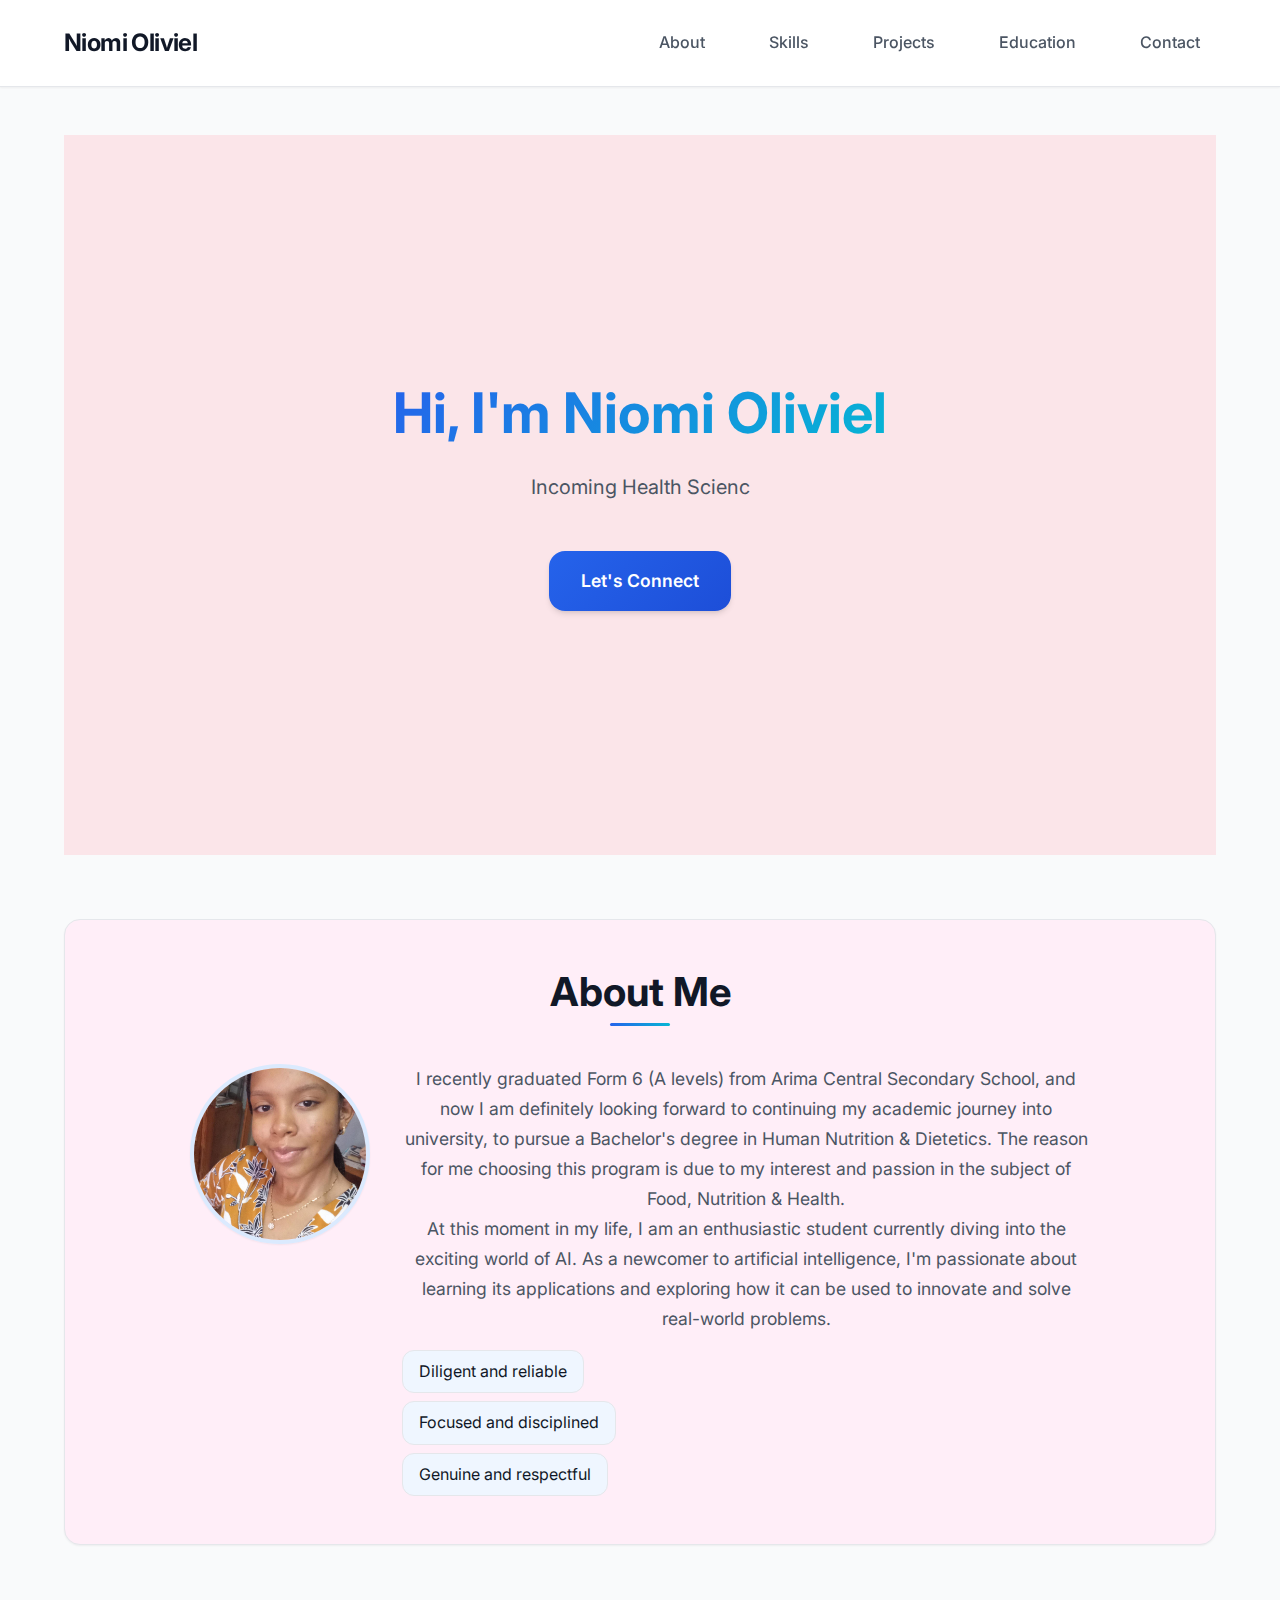
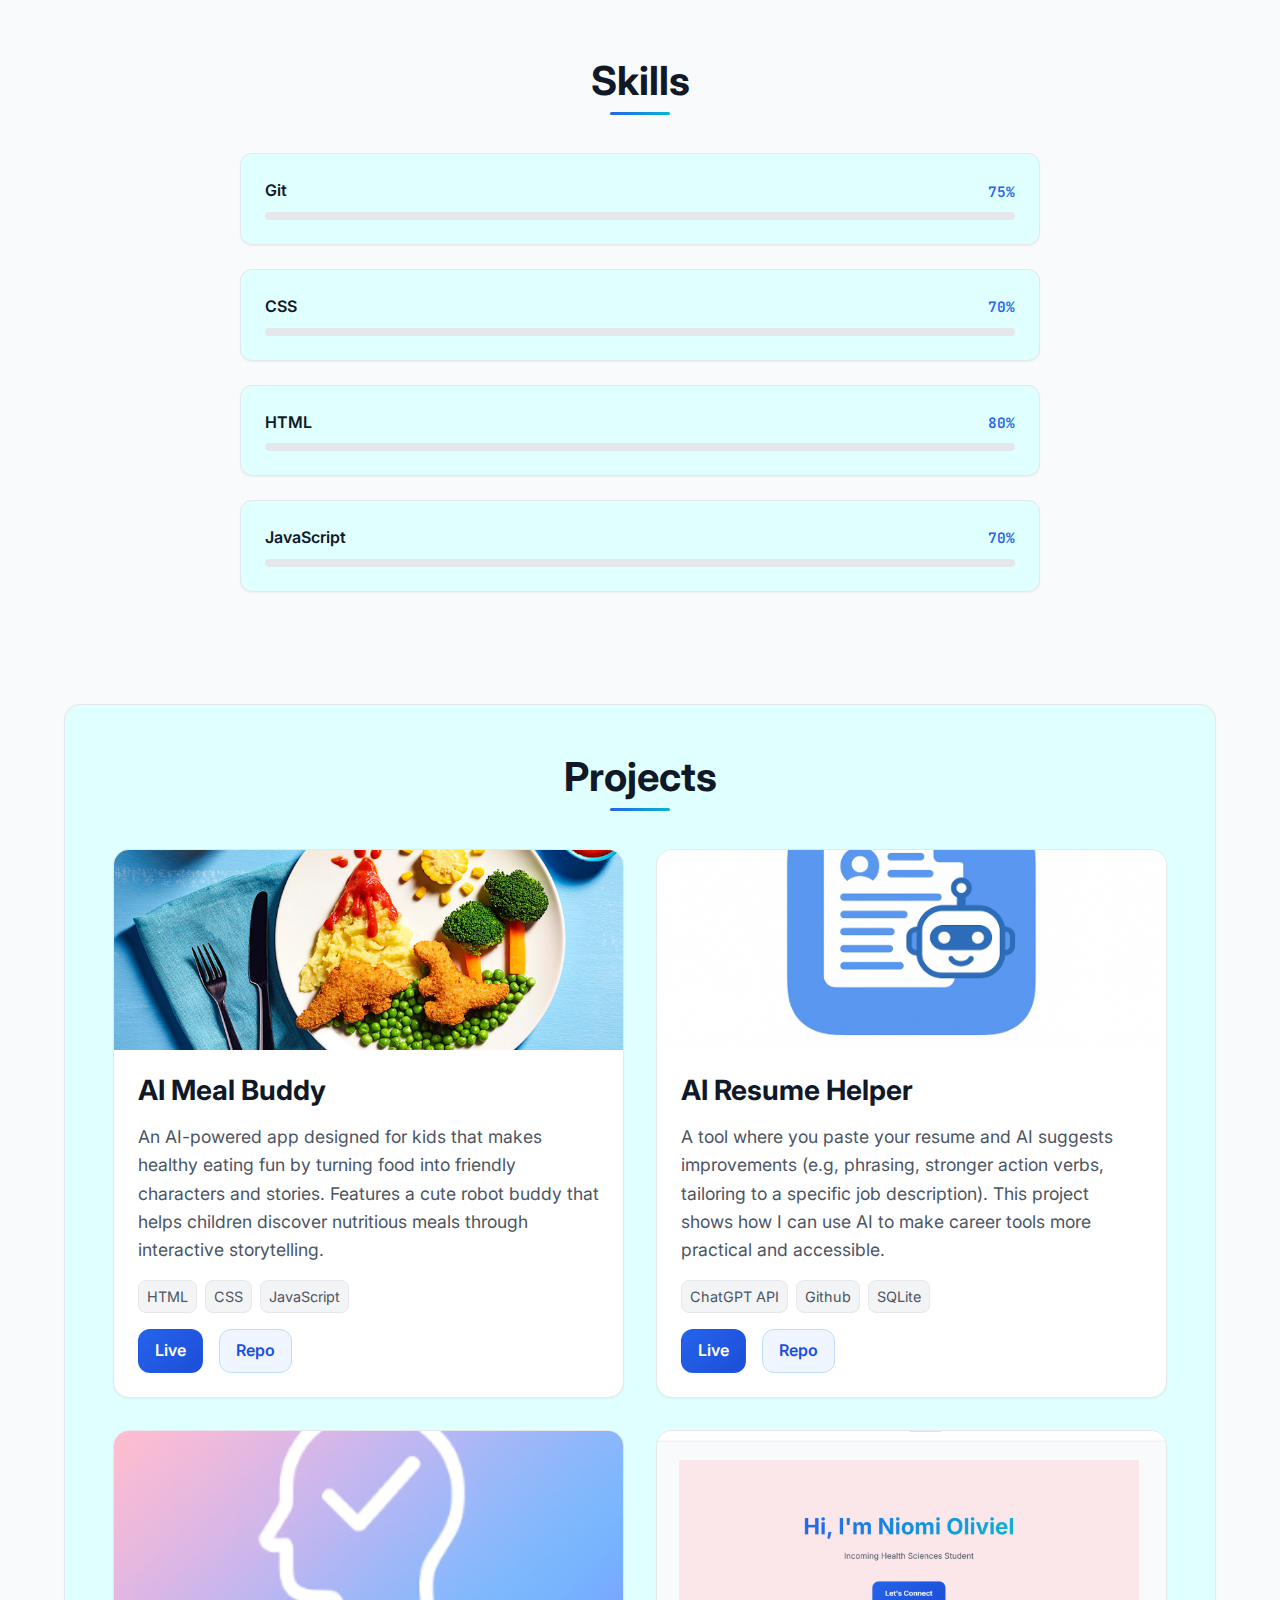
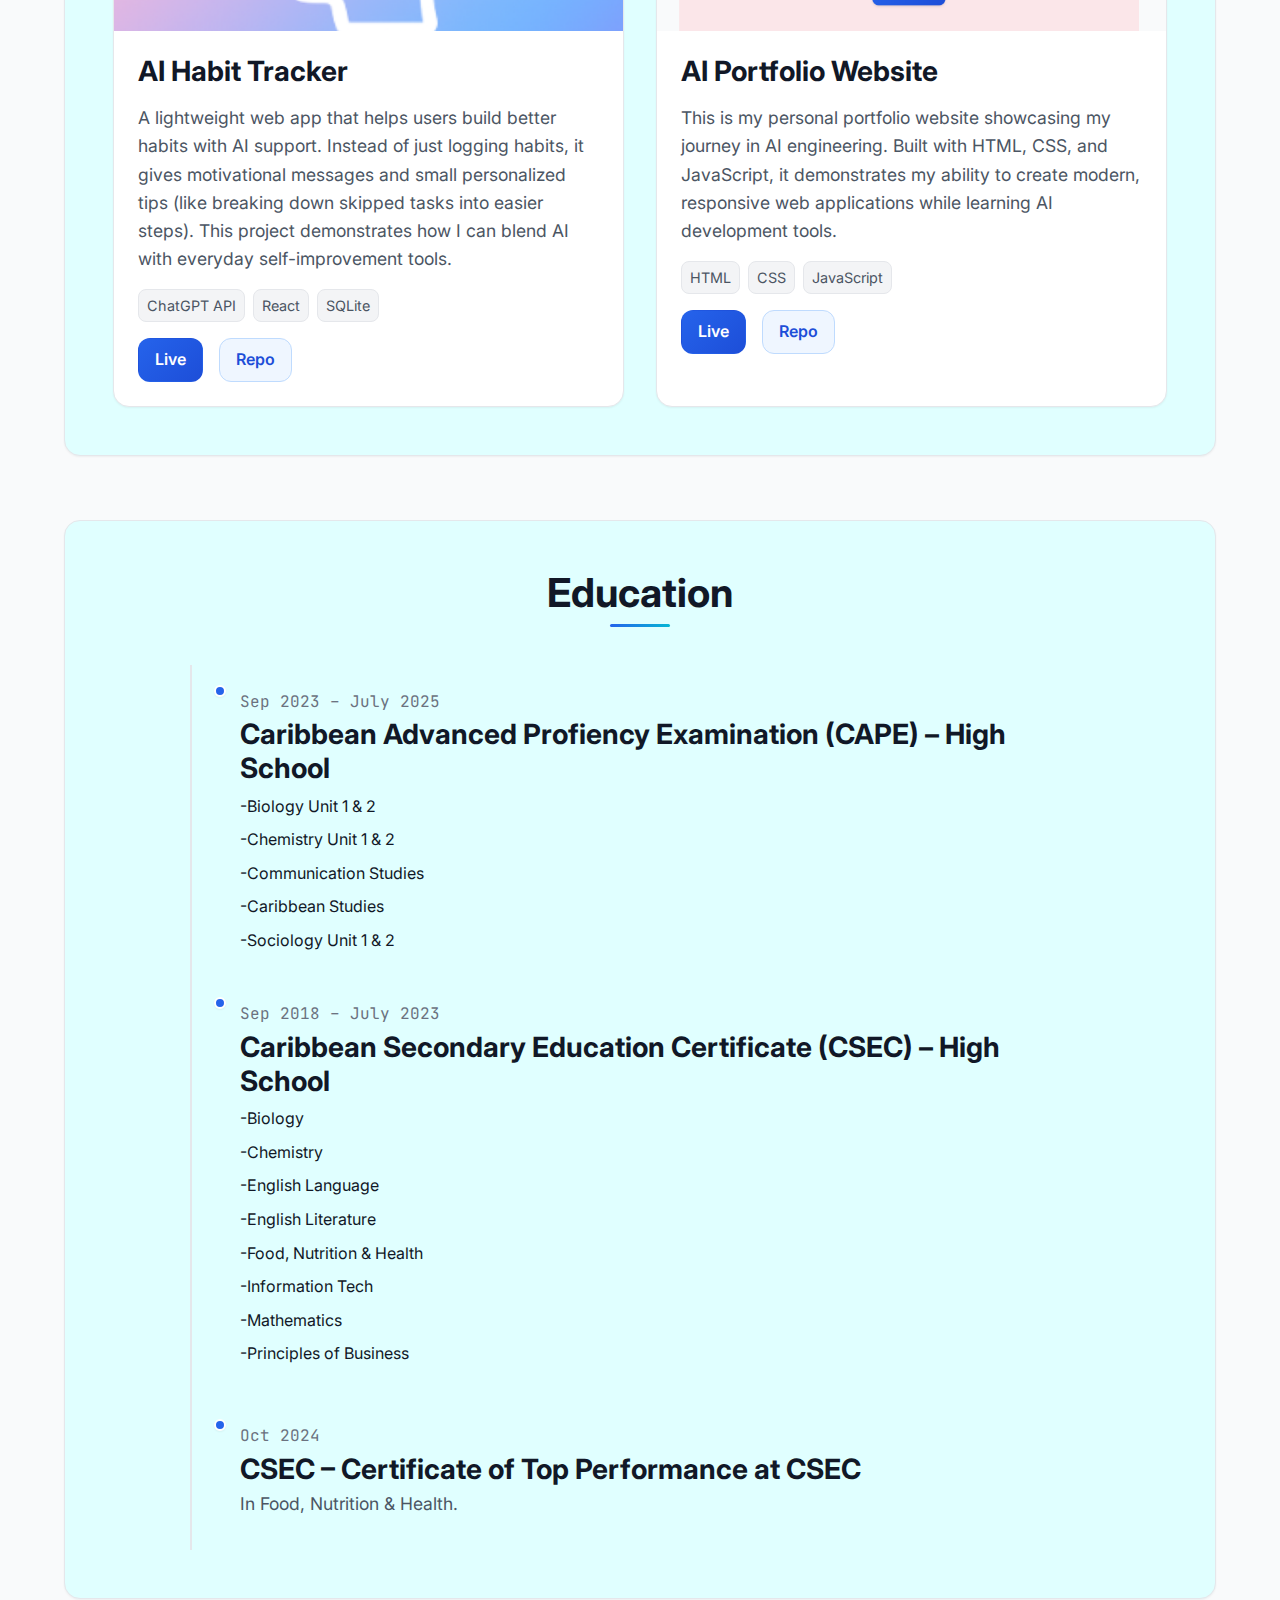
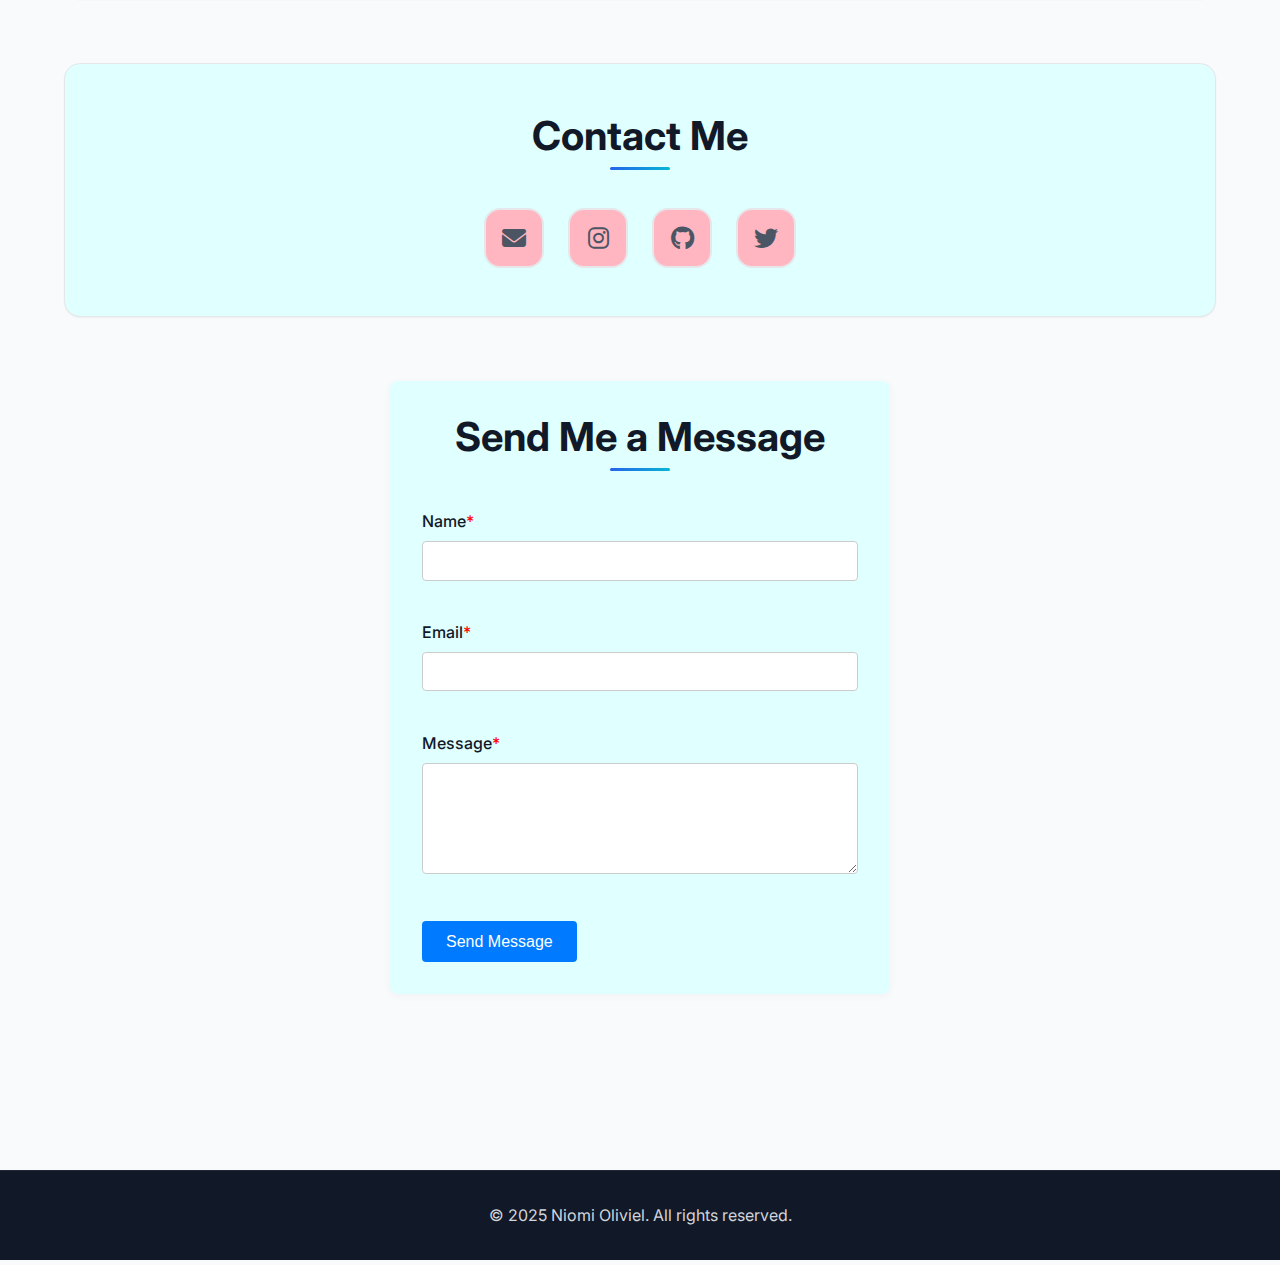
<file: index.html>
<!DOCTYPE html>
<html lang="en">
<head>
  <meta charset="UTF-8">
  <meta name="viewport" content="width=device-width, initial-scale=1.0">
  <meta http-equiv="X-UA-Compatible" content="IE=edge">
  
  <!-- Primary Meta Tags -->
  <title>Niomi Oliviel | AI Engineering Portfolio</title>
  <meta name="title" content="Niomi Oliviel | AI Engineering Portfolio">
  <meta name="description" content="Incoming Health Sciences Student passionate about AI engineering. Explore my projects, skills, and journey in artificial intelligence and web development.">
  <meta name="keywords" content="AI engineering, artificial intelligence, web development, portfolio, health sciences, student, Niomi Oliviel">
  <meta name="author" content="Niomi Oliviel">
  <meta name="robots" content="index, follow">
  
  <!-- Favicon -->
  <link rel="icon" type="image/svg+xml" href="assets/images/favicon.svg">
  <link rel="icon" type="image/png" sizes="32x32" href="assets/images/favicon-32x32.png">
  <link rel="icon" type="image/png" sizes="16x16" href="assets/images/favicon-16x16.png">
  <link rel="apple-touch-icon" sizes="180x180" href="assets/images/apple-touch-icon.png">
  <link rel="manifest" href="assets/site.webmanifest">
  
  <!-- Open Graph / Facebook -->
  <meta property="og:type" content="website">
  <meta property="og:url" content="https://your-domain.com/">
  <meta property="og:title" content="Niomi Oliviel | AI Engineering Portfolio">
  <meta property="og:description" content="Incoming Health Sciences Student passionate about AI engineering. Explore my projects, skills, and journey in artificial intelligence and web development.">
  <meta property="og:image" content="https://your-domain.com/assets/images/og-image.jpg">
  <meta property="og:image:width" content="1200">
  <meta property="og:image:height" content="630">
  <meta property="og:site_name" content="Niomi Oliviel Portfolio">
  <meta property="og:locale" content="en_US">
  
  <!-- Twitter -->
  <meta property="twitter:card" content="summary_large_image">
  <meta property="twitter:url" content="https://your-domain.com/">
  <meta property="twitter:title" content="Niomi Oliviel | AI Engineering Portfolio">
  <meta property="twitter:description" content="Incoming Health Sciences Student passionate about AI engineering. Explore my projects, skills, and journey in artificial intelligence and web development.">
  <meta property="twitter:image" content="https://your-domain.com/assets/images/og-image.jpg">
  
  <!-- Additional Meta Tags -->
  <meta name="theme-color" content="#2563eb">
  <meta name="msapplication-TileColor" content="#2563eb">
  <meta name="msapplication-config" content="assets/browserconfig.xml">
  
  <!-- Preconnect to external domains -->
  <link rel="preconnect" href="https://fonts.googleapis.com">
  <link rel="preconnect" href="https://fonts.gstatic.com" crossorigin>
  <link rel="preconnect" href="https://cdnjs.cloudflare.com">
  
  <!-- Fonts and Stylesheets -->
  <link href="https://fonts.googleapis.com/css2?family=Inter:wght@400;500;600;700&family=JetBrains+Mono:wght@400;500&display=swap" rel="stylesheet">
  <link rel="stylesheet" href="assets/css/styles.css">
  <link rel="stylesheet" href="https://cdnjs.cloudflare.com/ajax/libs/font-awesome/6.4.0/css/all.min.css">
</head>
<body>
  <a href="#main" class="sr-only">Skip to main content</a>
  <header>
    <div class="container">
      <nav role="navigation" aria-label="Primary">
        <div class="nav-brand">Niomi Oliviel</div>
        <ul class="nav-menu">
          <li><a href="#about">About</a></li>
          <li><a href="#skills">Skills</a></li>
          <li><a href="#projects">Projects</a></li>
          <li><a href="#experience">Education</a></li>
          <li><a href="#contact">Contact</a></li>
        </ul>
      </nav>
    </div>
  </header>
  <main id="main">
    <div class="container">
      <section class="hero" aria-label="Introduction">
        <h1>Hi, I'm Niomi Oliviel</h1>
        <p>Incoming Health Sciences Student</p>
        <a href="#contact" class="cta" aria-label="Jump to contact section">Let's Connect</a>
      </section>

      <section id="about" class="about" aria-labelledby="about-heading">
        <h2 id="about-heading">About Me</h2>
        <div class="about-content">
          <img class="about-photo" src="assets/images/profile.jpg" alt="Portrait of Niomi Oliviel" width="180" height="180">
          <div>
            <p>I recently graduated Form 6 (A levels) from Arima Central Secondary School, and now I am definitely looking forward to continuing my academic journey into university, to pursue a Bachelor's degree in Human Nutrition & Dietetics. The reason for me choosing this program is due to my interest and passion in the subject of Food, Nutrition & Health.

            <p>At this moment in my life, I am an enthusiastic student currently diving into the exciting world of AI. As a newcomer to artificial intelligence, I'm passionate about learning its applications and exploring how it can be used to innovate and solve real-world problems.</p>
            <ul class="about-highlights" aria-label="Personality highlights">
              <li>Diligent and reliable</li>
              <li>Focused and disciplined</li>
              <li>Genuine and respectful</li>
            </ul>
          </div>
        </div>
      </section>

      <section id="skills" class="skills" aria-labelledby="skills-heading">
        <h2 id="skills-heading">Skills</h2>
        <div class="skills-list" role="list">
          <div class="skill" role="listitem">
            <div class="skill-label">Git <span>75%</span></div>
            <div class="progress-bar" aria-hidden="true"><div class="progress" style="width:75%"></div></div>
          </div>
          <div class="skill" role="listitem">
            <div class="skill-label">CSS <span>70%</span></div>
            <div class="progress-bar" aria-hidden="true"><div class="progress" style="width:70%"></div></div>
          </div>
          <div class="skill" role="listitem">
            <div class="skill-label">HTML <span>80%</span></div>
            <div class="progress-bar" aria-hidden="true"><div class="progress" style="width:80%"></div></div>
          </div>
          <div class="skill" role="listitem">
            <div class="skill-label">JavaScript <span>70%</span></div>
            <div class="progress-bar" aria-hidden="true"><div class="progress" style="width:70%"></div></div>
          </div>
        </div>
      </section>

      <section id="projects" aria-labelledby="projects-heading">
        <h2 id="projects-heading">Projects</h2>
        <div class="projects-grid">
          <article class="project-card">
                         <img src="assets/images/projects/ai-meal-buddy-screenshot.jpg" alt="Screenshot of AI Meal Buddy App" width="800" height="600">
            <div class="project-content">
              <h3>AI Meal Buddy</h3>
                             <p>An AI-powered app designed for kids that makes healthy eating fun by turning food into friendly characters and stories. Features a cute robot buddy that helps children discover nutritious meals through interactive storytelling.</p>
              <ul class="project-tags" aria-label="Tech stack">
                <li>HTML</li>
                <li>CSS</li>
                <li>JavaScript</li>
              </ul>
              <div class="project-actions">
                <a class="btn btn--primary" href="#" aria-label="Open live demo for Project One">Live</a>
                <a class="btn btn--secondary" href="#" aria-label="Open repository for Project One">Repo</a>
              </div>
            </div>
          </article>
          <article class="project-card">
            <img src="assets/images/projects/ai-resume-helper-screenshot.png" alt="Screenshot of AI Resume Helper" width="600" height="400">
            <div class="project-content">
              <h3>AI Resume Helper</h3>
              <p>A tool where you paste your resume and AI suggests improvements (e.g, phrasing, stronger action verbs, tailoring to a specific job description). This project shows how I can use AI to make career tools more practical and accessible.</p>
              <ul class="project-tags" aria-label="Tech stack">
                <li>ChatGPT API</li>
                <li>Github</li>
                <li>SQLite</li>
              </ul>
              <div class="project-actions">
                <a class="btn btn--primary" href="#" aria-label="Open live demo for Project Two">Live</a>
                <a class="btn btn--secondary" href="#" aria-label="Open repository for Project Two">Repo</a>
              </div>
            </div>
          </article>
          <article class="project-card">
            <img src="assets/images/projects/ai-habit-tracker-screenshot.png" alt="Screenshot of AI Habit Tracker" width="700" height="559">
            <div class="project-content">
              <h3>AI Habit Tracker</h3>
              <p>A lightweight web app that helps users build better habits with AI support. Instead of just logging habits, it gives motivational messages and small personalized tips (like breaking down skipped tasks into easier steps). This project demonstrates how I can blend AI with everyday self-improvement tools.
              </p>
              <ul class="project-tags" aria-label="Tech stack">
                <li>ChatGPT API</li>
                <li>React</li>
                <li>SQLite</li>
              </ul>
              <div class="project-actions">
                <a class="btn btn--primary" href="#" aria-label="Open live demo for Project Three">Live</a>
                <a class="btn btn--secondary" href="#" aria-label="Open repository for Project Three">Repo</a>
              </div>
            </div>
          </article>
          <article class="project-card">
            <img src="assets/images/projects/ai-portfolio-screenshot.png" alt="Screenshot of AI Portfolio Website" width="827" height="400">
            <div class="project-content">
              <h3>AI Portfolio Website</h3>
                             <p>This is my personal portfolio website showcasing my journey in AI engineering. Built with HTML, CSS, and JavaScript, it demonstrates my ability to create modern, responsive web applications while learning AI development tools.</p>
                             <ul class="project-tags" aria-label="Tech stack">
                 <li>HTML</li>
                 <li>CSS</li>
                 <li>JavaScript</li>
               </ul>
              <div class="project-actions">
                <a class="btn btn--primary" href="#" aria-label="Open live demo for Project Four">Live</a>
                <a class="btn btn--secondary" href="#" aria-label="Open repository for Project Four">Repo</a>
              </div>
            </div>
          </article>
        </div>
      </section>

      <section id="experience" aria-labelledby="experience-heading">
        <h2 id="experience-heading">Education</h2>
        <div class="timeline">
          <ul class="timeline-list">
            <li class="timeline-item">
              <time datetime="2024-09">Sep 2023 – July 2025</time>
              <h3>Caribbean Advanced Profiency Examination (CAPE) – High School</h3>
            </p>-Biology Unit 1 & 2
              </p>-Chemistry Unit 1 & 2
            </p>-Communication Studies
          </P>-Caribbean Studies
          </p>-Sociology Unit 1 & 2
            </li>
            <li class="timeline-item">
              <time datetime="2023-06">Sep 2018 – July 2023</time>
              <h3>Caribbean Secondary Education Certificate (CSEC) – High School</h3>
            </p>-Biology 
          </P>-Chemistry
                </p>-English Language
              </p>-English Literature
                    </p>-Food, Nutrition & Health</p>
                    </P>-Information Tech</P>
                  </p>-Mathematics
                      </p>-Principles of Business</p>
                      
            </li>
            <li class="timeline-item">
              <time datetime="2022-09">Oct 2024</time>
              <h3>CSEC – Certificate of Top Performance at CSEC</h3>
              <p>In Food, Nutrition & Health.</p>
            </li>
          </ul>
        </div>
      </section>

      <section id="contact" class="contact" aria-labelledby="contact-heading">
        <h2 id="contact-heading">Contact Me</h2>
        <div class="contact-links" role="list">
          <a role="listitem" href="mailto:niomioliviel06@email.com" title="Email" aria-label="Email">
            <i class="fas fa-envelope" aria-hidden="true"></i>
            <span class="sr-only">Email</span>
          </a>
          <a role="listitem" href="https://instagram.com/niomi.o" target="_blank" rel="noreferrer" title="Instagram" aria-label="Instagram">
            <i class="fab fa-instagram" aria-hidden="true"></i>
            <span class="sr-only">Instagram</span>
          </a>
          <a role="listitem" href="https://github.com/Nxmi06" target="_blank" rel="noreferrer" title="GitHub" aria-label="GitHub">
            <i class="fab fa-github" aria-hidden="true"></i>
            <span class="sr-only">GitHub</span>
          </a>
          <a role="listitem" href="https://x.com/NiomiOliviel" target="_blank" rel="noreferrer" title="Twitter" aria-label="Twitter">
            <i class="fab fa-twitter" aria-hidden="true"></i>
            <span class="sr-only">Twitter</span>
          </a>
        </div>
      </section>
    </div>

  <section class="contact-form-section" aria-labelledby="message-heading">
    <h2 id="message-heading">Send Me a Message</h2>
    <form id="contactForm" novalidate aria-describedby="formDescription">
      <p id="formDescription" class="sr-only">All fields marked with an asterisk are required.</p>
      <div class="form-group">
        <label for="name">Name<span style="color:red">*</span></label>
        <input type="text" id="name" name="name" required aria-required="true" aria-describedby="nameError">
        <span class="error-message" id="nameError" aria-live="polite"></span>
      </div>
      <div class="form-group">
        <label for="email">Email<span style="color:red">*</span></label>
        <input type="email" id="email" name="email" required aria-required="true" aria-describedby="emailError">
        <span class="error-message" id="emailError" aria-live="polite"></span>
      </div>
      <div class="form-group">
        <label for="message">Message<span style="color:red">*</span></label>
        <textarea id="message" name="message" rows="5" required aria-required="true" aria-describedby="messageError"></textarea>
        <span class="error-message" id="messageError" aria-live="polite"></span>
      </div>
      <button type="submit" class="cta">Send Message</button>
      <div id="formSuccess" style="color:green; margin-top:10px; display:none;" role="status" aria-live="polite">Thank you! Your message has been sent.</div>
    </form>
    <style>
      .contact-form-section {
        margin-top: 2rem;
        background: lightcyan;
        padding: 2rem;
        border-radius: 8px;
        max-width: 500px;
        margin-left: auto;
        margin-right: auto;
        box-shadow: 0 2px 8px rgba(0,0,0,0.04);
      }
      .form-group {
        margin-bottom: 1.2rem;
      }
      .form-group label {
        display: block;
        margin-bottom: 0.4rem;
        font-weight: 500;
      }
      .form-group input,
      .form-group textarea {
        width: 100%;
        padding: 0.6rem;
        border: 1px solid #ccc;
        border-radius: 4px;
        font-size: 1rem;
      }
      .form-group .error-message {
        color: #d32f2f;
        font-size: 0.9rem;
        margin-top: 0.2rem;
        display: block;
        min-height: 1.2em;
      }
      .contact-form-section .cta {
        background: #007bff;
        color: #fff;
        border: none;
        padding: 0.7rem 1.5rem;
        border-radius: 4px;
        font-size: 1rem;
        cursor: pointer;
        transition: background 0.2s;
      }
      .contact-form-section .cta:hover {
        background: #0056b3;
      }
    </style>
    <script>
      document.addEventListener('DOMContentLoaded', function() {
        const form = document.getElementById('contactForm');
        const nameInput = document.getElementById('name');
        const emailInput = document.getElementById('email');
        const messageInput = document.getElementById('message');
        const nameError = document.getElementById('nameError');
        const emailError = document.getElementById('emailError');
        const messageError = document.getElementById('messageError');
        const formSuccess = document.getElementById('formSuccess');

        function validateEmail(email) {
          return /^[^\s@]+@[^\s@]+\.[^\s@]+$/.test(email);
        }

        form.addEventListener('submit', function(e) {
          e.preventDefault();
          let valid = true;

          if (nameInput.value.trim() === '') {
            nameError.textContent = 'Please enter your name.';
            valid = false;
          } else {
            nameError.textContent = '';
          }

          if (emailInput.value.trim() === '') {
            emailError.textContent = 'Please enter your email.';
            valid = false;
          } else if (!validateEmail(emailInput.value.trim())) {
            emailError.textContent = 'Please enter a valid email address.';
            valid = false;
          } else {
            emailError.textContent = '';
          }

          if (messageInput.value.trim() === '') {
            messageError.textContent = 'Please enter your message.';
            valid = false;
          } else {
            messageError.textContent = '';
          }

          if (valid) {
            form.reset();
            formSuccess.style.display = 'block';
            setTimeout(() => {
              formSuccess.style.display = 'none';
            }, 4000);
          }
        });
      });
    </script>
  </section>
  </main>
  <footer>
    <div class="container">
      &copy; 2025 Niomi Oliviel. All rights reserved.
    </div>
  </footer>
  <script src="assets/js/main.js" defer></script>
</body>
</html>
</file>
<file: assets/css/styles.css>
/* Modern CSS for Developer Portfolio Landing Page */

/* CSS Custom Properties for Professional Color Scheme */
:root {
  /* Primary Colors */
  --primary-50: #eff6ff;
  --primary-100: #dbeafe;
  --primary-200: #bfdbfe;
  --primary-300: #93c5fd;
  --primary-400: #60a5fa;
  --primary-500: #3b82f6;
  --primary-600: #2563eb;
  --primary-700: #1d4ed8;
  --primary-800: #1e40af;
  --primary-900: #1e3a8a;
  
  /* Neutral Colors */
  --gray-50: #f9fafb;
  --gray-100: #f3f4f6;
  --gray-200: #e5e7eb;
  --gray-300: #d1d5db;
  --gray-400: #9ca3af;
  --gray-500: #6b7280;
  --gray-600: #4b5563;
  --gray-700: #374151;
  --gray-800: #1f2937;
  --gray-900: #111827;
  
  /* Accent Colors */
  --accent-500: #06b6d4;
  --accent-600: #0891b2;
  --accent-700: #0e7490;
  
  /* Base Colors */
  --white: #ffffff;

  /* Semantic Colors */
  --bg-primary: var(--gray-50);
  --bg-secondary: var(--white);
  --text-primary: var(--gray-900);
  --text-secondary: var(--gray-600);
  --text-muted: var(--gray-500);
  --border-color: var(--gray-200);
  --shadow-sm: 0 1px 2px 0 rgb(0 0 0 / 0.05);
  --shadow-md: 0 4px 6px -1px rgb(0 0 0 / 0.1), 0 2px 4px -2px rgb(0 0 0 / 0.1);
  --shadow-lg: 0 10px 15px -3px rgb(0 0 0 / 0.1), 0 4px 6px -4px rgb(0 0 0 / 0.1);
  --shadow-xl: 0 20px 25px -5px rgb(0 0 0 / 0.1), 0 8px 10px -6px rgb(0 0 0 / 0.1);
  
  /* Typography */
  --font-sans: 'Inter', -apple-system, BlinkMacSystemFont, 'Segoe UI', Roboto, sans-serif;
  --font-mono: 'JetBrains Mono', 'Fira Code', 'Consolas', monospace;
  
  /* Spacing */
  --space-xs: 0.25rem;
  --space-sm: 0.5rem;
  --space-md: 1rem;
  --space-lg: 1.5rem;
  --space-xl: 2rem;
  --space-2xl: 3rem;
  --space-3xl: 4rem;
  
  /* Border Radius */
  --radius-sm: 0.25rem;
  --radius-md: 0.5rem;
  --radius-lg: 0.75rem;
  --radius-xl: 1rem;
  --radius-2xl: 1.5rem;
  
  /* Transitions */
  --transition-fast: 150ms ease-in-out;
  --transition-normal: 250ms ease-in-out;
  --transition-slow: 350ms ease-in-out;
}

/* Reset and Base Styles */
*,
*::before,
*::after {
  box-sizing: border-box;
  margin: 0;
  padding: 0;
}

html {
  scroll-behavior: smooth;
  font-size: 16px;
}

body {
  font-family: var(--font-sans);
  background-color: var(--bg-primary);
  color: var(--text-primary);
  line-height: 1.6;
  font-weight: 400;
  -webkit-font-smoothing: antialiased;
  -moz-osx-font-smoothing: grayscale;
}

/* Typography */
h1, h2, h3, h4, h5, h6 {
  font-weight: 700;
  line-height: 1.2;
  margin-bottom: var(--space-md);
}

h1 {
  font-size: clamp(2rem, 5vw, 3.5rem);
  background: linear-gradient(135deg, var(--primary-600), var(--accent-500));
  -webkit-background-clip: text;
  -webkit-text-fill-color: transparent;
  background-clip: text;
}

h2 {
  font-size: clamp(1.5rem, 4vw, 2.5rem);
  color: var(--text-primary);
}

h3 {
  font-size: clamp(1.25rem, 3vw, 1.75rem);
  color: var(--text-primary);
}

h4 { font-size: 1.25rem; }
h5 { font-size: 1.125rem; }
h6 { font-size: 1rem; }

p {
  margin-bottom: var(--space-md);
  color: var(--text-secondary);
  font-size: 1.1rem;
}

a {
  color: var(--primary-600);
  text-decoration: none;
  transition: color var(--transition-fast);
}

a:hover {
  color: var(--primary-700);
}

/* Layout Components */
.container {
  max-width: 1200px;
  margin: 0 auto;
  padding: 0 var(--space-lg);
}

/* Header and Navigation */
header {
  background: rgba(255, 255, 255, 0.95);
  backdrop-filter: blur(10px);
  border-bottom: 1px solid var(--border-color);
  position: sticky;
  top: 0;
  z-index: 100;
  box-shadow: var(--shadow-sm);
}

/* Header style when page is scrolled (toggled via JS) */
header.is-scrolled {
  background: rgba(255, 255, 255, 0.88);
  box-shadow: var(--shadow-md);
}

nav {
  display: flex;
  align-items: center;
  justify-content: space-between;
  padding: var(--space-lg) 0;
}

.nav-brand {
  font-size: 1.5rem;
  font-weight: 700;
  color: var(--text-primary);
  letter-spacing: -0.025em;
}

.nav-menu {
  display: flex;
  list-style: none;
  gap: var(--space-xl);
  align-items: center;
}

.nav-menu a {
  color: var(--text-secondary);
  font-weight: 500;
  padding: var(--space-sm) var(--space-md);
  border-radius: var(--radius-md);
  transition: all var(--transition-normal);
  position: relative;
}

.nav-menu a:hover {
  color: var(--primary-600);
  background-color: var(--primary-50);
}

.nav-menu a::after {
  content: '';
  position: absolute;
  bottom: -2px;
  left: 50%;
  width: 0;
  height: 2px;
  background: var(--primary-600);
  transition: all var(--transition-normal);
  transform: translateX(-50%);
}

.nav-menu a:hover::after {
  width: 100%;
}

/* Mobile Navigation */
.nav-toggle {
  display: none;
  background: none;
  border: none;
  font-size: 1.5rem;
  color: var(--text-primary);
  cursor: pointer;
}

/* Main Content */
main {
  padding: var(--space-2xl) 0;
}

/* Hero Section */
.hero {
  display: flex;
  flex-direction: column;
  align-items: center;
  justify-content: center;
  min-height: 80vh;
  text-align: center;
  padding: var(--space-3xl) var(--space-lg);
  position: relative;
  overflow: hidden;
}

.hero::before {
  content: '';
  position: absolute;
  top: 0;
  left: 0;
  right: 0;
  bottom: 0;
  background-color: lightpink;
  opacity: 0.3;
  z-index: -1;
}

.hero h1 {
  margin-bottom: var(--space-lg);
  animation: fadeInUp 0.8s ease-out;
}

.hero p {
  font-size: 1.25rem;
  color: var(--text-secondary);
  margin-bottom: var(--space-2xl);
  max-width: 600px;
  animation: fadeInUp 0.8s ease-out 0.2s both;
}

.hero .cta {
  display: inline-flex;
  align-items: center;
  gap: var(--space-sm);
  background: linear-gradient(135deg, var(--primary-600), var(--primary-700));
  color: white;
  padding: var(--space-md) var(--space-xl);
  border-radius: var(--radius-xl);
  font-weight: 600;
  font-size: 1.1rem;
  transition: all var(--transition-normal);
  box-shadow: var(--shadow-md);
  animation: fadeInUp 0.8s ease-out 0.4s both;
}

.hero .cta:hover {
  transform: translateY(-2px);
  box-shadow: var(--shadow-lg);
  background: linear-gradient(135deg, var(--primary-700), var(--primary-800));
}

/* Sections */
section {
  margin-bottom: var(--space-3xl);
  padding: var(--space-2xl) 0;
}

/* Offset for anchored sections under sticky header */
section { scroll-margin-top: 90px; }

section h2 {
  text-align: center;
  margin-bottom: var(--space-2xl);
  position: relative;
}

section h2::after {
  content: '';
  position: absolute;
  bottom: -10px;
  left: 50%;
  transform: translateX(-50%);
  width: 60px;
  height: 3px;
  background: linear-gradient(90deg, var(--primary-600), var(--accent-500));
  border-radius: var(--radius-sm);
}

/* About Section */
.about {
  background-color: #ffeef8;
  border-radius: var(--radius-xl);
  padding: var(--space-2xl);
  box-shadow: var(--shadow-sm);
  border: 1px solid var(--border-color);
}

.about p {
  max-width: 800px;
  margin: 0 auto;
  text-align: center;
  font-size: 1.1rem;
  line-height: 1.7;
}

/* Skills Section */
.skills-list {
  max-width: 800px;
  margin: 0 auto;
  display: grid;
  gap: var(--space-lg);
}

.skill {
  background-color: lightcyan;
  padding: var(--space-lg);
  border-radius: var(--radius-lg);
  box-shadow: var(--shadow-sm);
  border: 1px solid var(--border-color);
  transition: all var(--transition-normal);
}

.skill:hover {
  transform: translateY(-2px);
  box-shadow: var(--shadow-md);
}

.skill-label {
  display: flex;
  justify-content: space-between;
  align-items: center;
  margin-bottom: var(--space-sm);
  font-weight: 600;
  color: var(--text-primary);
}

.skill-label span {
  color: var(--primary-600);
  font-family: var(--font-mono);
  font-size: 0.9rem;
}

.progress-bar {
  background: var(--gray-200);
  border-radius: var(--radius-xl);
  overflow: hidden;
  height: 8px;
  position: relative;
}

.progress {
  height: 100%;
  background: linear-gradient(90deg, var(--primary-500), var(--accent-500));
  border-radius: var(--radius-xl);
  transition: width var(--transition-slow) ease-out;
  position: relative;
  overflow: hidden;
}

.progress::after {
  content: '';
  position: absolute;
  top: 0;
  left: -100%;
  width: 100%;
  height: 100%;
  background: linear-gradient(90deg, transparent, rgba(255, 255, 255, 0.3), transparent);
  animation: shimmer 2s infinite;
}

/* Contact Section */
.contact {
  text-align: center;
  background-color: lightcyan;
  border-radius: var(--radius-xl);
  padding: var(--space-2xl);
  box-shadow: var(--shadow-sm);
  border: 1px solid var(--border-color);
}

.contact-links {
  display: flex;
  justify-content: center;
  gap: var(--space-lg);
  margin-top: var(--space-xl);
  flex-wrap: wrap;
}

.contact-links a {
  display: flex;
  align-items: center;
  justify-content: center;
  width: 60px;
  height: 60px;
  background-color: lightpink;
  border: 2px solid var(--border-color);
  border-radius: var(--radius-xl);
  color: var(--text-secondary);
  font-size: 1.5rem;
  transition: all var(--transition-normal);
  position: relative;
  overflow: hidden;
}

.contact-links a::before {
  content: '';
  position: absolute;
  top: 0;
  left: -100%;
  width: 100%;
  height: 100%;
  background: linear-gradient(90deg, transparent, rgba(59, 130, 246, 0.1), transparent);
  transition: left var(--transition-normal);
}

.contact-links a:hover {
  color: var(--primary-600);
  border-color: var(--primary-300);
  transform: translateY(-3px);
  box-shadow: var(--shadow-md);
}

.contact-links a:hover::before {
  left: 100%;
}

/* About content layout */
.about-content {
  display: grid;
  grid-template-columns: 180px 1fr;
  gap: var(--space-xl);
  align-items: start;
  max-width: 900px;
  margin: 0 auto;
}

.about-photo {
  width: 180px;
  height: 180px;
  object-fit: cover;
  border-radius: 50%;
  border: 4px solid var(--primary-100);
  box-shadow: var(--shadow-sm);
}

.about-highlights {
  margin-top: var(--space-md);
  display: grid;
  gap: var(--space-sm);
}

.about-highlights li {
  list-style: none;
  background: var(--primary-50);
  color: var(--text-primary);
  border: 1px solid var(--border-color);
  padding: var(--space-sm) var(--space-md);
  border-radius: var(--radius-lg);
  width: fit-content;
}

/* Projects Section */
.projects-section {
  background-color: lightcyan;
  border-radius: var(--radius-xl);
  padding: var(--space-2xl);
  box-shadow: var(--shadow-sm);
  border: 1px solid var(--border-color);
}

/* Projects section background */
#projects {
  background-color: lightcyan;
  border-radius: var(--radius-xl);
  padding: var(--space-2xl);
  box-shadow: var(--shadow-sm);
  border: 1px solid var(--border-color);
}

.projects-grid {
  display: grid;
  grid-template-columns: repeat(2, minmax(0, 1fr));
  gap: var(--space-xl);
  max-width: 1100px;
  margin: 0 auto;
}

.project-card {
  background: var(--bg-secondary);
  border: 1px solid var(--border-color);
  border-radius: var(--radius-xl);
  overflow: hidden;
  box-shadow: var(--shadow-sm);
  transition: transform var(--transition-normal), box-shadow var(--transition-normal);
}

.project-card:hover {
  transform: translateY(-4px);
  box-shadow: var(--shadow-md);
}

.project-card img {
  width: 100%;
  height: 200px;
  object-fit: cover;
  display: block;
}

.project-content {
  padding: var(--space-lg);
}

.project-tags {
  display: flex;
  flex-wrap: wrap;
  gap: var(--space-sm);
  margin: var(--space-md) 0;
}

.project-tags li {
  list-style: none;
  padding: 0.25rem 0.5rem;
  border-radius: var(--radius-md);
  background: var(--gray-100);
  color: var(--text-secondary);
  font-size: 0.9rem;
  border: 1px solid var(--border-color);
}

.project-actions {
  display: flex;
  gap: var(--space-md);
  margin-top: var(--space-md);
}

.btn {
  display: inline-flex;
  align-items: center;
  justify-content: center;
  padding: 0.5rem 1rem;
  border-radius: var(--radius-lg);
  font-weight: 600;
  border: 1px solid transparent;
  transition: all var(--transition-fast);
}

.btn--primary {
  background: linear-gradient(135deg, var(--primary-600), var(--primary-700));
  color: #fff;
}

.btn--primary:hover {
  background: linear-gradient(135deg, var(--primary-700), var(--primary-800));
}

.btn--secondary {
  background: var(--primary-50);
  color: var(--primary-700);
  border-color: var(--primary-200);
}

.btn--secondary:hover {
  background: var(--primary-100);
}

/* Experience Section */
#experience {
  background-color: lightcyan;
  border-radius: var(--radius-xl);
  padding: var(--space-2xl);
  box-shadow: var(--shadow-sm);
  border: 1px solid var(--border-color);
}

.timeline {
  max-width: 900px;
  margin: 0 auto;
  position: relative;
}

.timeline-list {
  list-style: none;
  margin-left: 0;
  padding-left: var(--space-xl);
  border-left: 2px solid var(--border-color);
}

.timeline-item {
  position: relative;
  padding: var(--space-lg) 0 var(--space-lg) var(--space-md);
}

.timeline-item::before {
  content: '';
  position: absolute;
  left: -10px;
  top: 1.25rem;
  width: 12px;
  height: 12px;
  background: var(--primary-600);
  border: 2px solid #fff;
  border-radius: 50%;
  box-shadow: var(--shadow-sm);
}

.timeline-item time {
  display: inline-block;
  font-family: var(--font-mono);
  color: var(--text-muted);
  margin-bottom: var(--space-xs);
}

.timeline-item h3 {
  margin-bottom: var(--space-xs);
}

.timeline-item p {
  font-size: 1.1rem;
  line-height: 1.6;
  color: var(--text-secondary);
  margin-bottom: var(--space-sm);
}

/* Contact form (global styles to replace inline where possible) */
.contact-form-section {
  margin-top: 2rem;
  background: #f9f9f9;
  padding: 2rem;
  border-radius: 8px;
  max-width: 500px;
  margin-left: auto;
  margin-right: auto;
  box-shadow: 0 2px 8px rgb(0 0 0 / 0.04);
}

.form-group { margin-bottom: 1.2rem; }
.form-group label { display: block; margin-bottom: 0.4rem; font-weight: 500; }
.form-group input,
.form-group textarea {
  width: 100%;
  padding: 0.6rem;
  border: 1px solid #ccc;
  border-radius: 4px;
  font-size: 1rem;
  background: var(--white);
  color: var(--text-primary);
}
.error-message { color: #d32f2f; font-size: 0.9rem; margin-top: 0.2rem; display: block; min-height: 1.2em; }

/* Screen-reader-only utility */
.sr-only {
  position: absolute;
  width: 1px;
  height: 1px;
  padding: 0;
  margin: -1px;
  overflow: hidden;
  clip: rect(0, 0, 0, 0);
  white-space: nowrap;
  border: 0;
}

/* Footer */
footer {
  background: var(--gray-900);
  color: var(--gray-300);
  text-align: center;
  padding: var(--space-xl) 0;
  margin-top: var(--space-3xl);
  border-top: 1px solid var(--gray-800);
}

/* Active nav link state */
.nav-menu a.active {
  color: var(--primary-700);
}
.nav-menu a.active::after {
  width: 100%;
}

/* Animations */
@keyframes fadeInUp {
  from {
    opacity: 0;
    transform: translateY(30px);
  }
  to {
    opacity: 1;
    transform: translateY(0);
  }
}

@keyframes shimmer {
  0% {
    left: -100%;
  }
  100% {
    left: 100%;
  }
}

/* Responsive Design - Mobile First */
@media (max-width: 768px) {
  .container {
    padding: 0 var(--space-md);
  }
  
  .nav-menu {
    display: none;
    position: absolute;
    top: 100%;
    left: 0;
    right: 0;
    background: rgba(255, 255, 255, 0.98);
    backdrop-filter: blur(10px);
    flex-direction: column;
    padding: var(--space-lg);
    border-top: 1px solid var(--border-color);
    box-shadow: var(--shadow-md);
  }
  
  .nav-menu.active {
    display: flex;
  }
  
  .nav-toggle {
    display: block;
  }
  
  .hero {
    min-height: 60vh;
    padding: var(--space-2xl) var(--space-md);
  }

  .about-content {
    grid-template-columns: 1fr;
    text-align: center;
  }
  .about-photo { margin: 0 auto; }

  .projects-grid {
    grid-template-columns: 1fr;
  }
  
  .hero h1 {
    font-size: clamp(1.75rem, 6vw, 2.5rem);
  }
  
  .hero p {
    font-size: 1.1rem;
  }
  
  .contact-links {
    gap: var(--space-md);
  }
  
  .contact-links a {
    width: 50px;
    height: 50px;
    font-size: 1.25rem;
  }
  
  section {
    padding: var(--space-xl) 0;
  }
  
  .about,
  .contact {
    padding: var(--space-lg);
  }
  
  .skill {
    padding: var(--space-md);
  }
}

@media (max-width: 480px) {
  .hero {
    min-height: 50vh;
  }
  
  .hero .cta {
    padding: var(--space-sm) var(--space-lg);
    font-size: 1rem;
  }
  
  .contact-links {
    gap: var(--space-sm);
  }
  
  .contact-links a {
    width: 45px;
    height: 45px;
    font-size: 1.1rem;
  }
}

/* Print Styles */
@media print {
  .nav-menu,
  .hero .cta,
  .contact-links {
    display: none;
  }
  
  body {
    background: white;
    color: black;
  }
  
  .hero {
    min-height: auto;
    padding: var(--space-lg) 0;
  }
}

/* Focus Styles for Accessibility */
a:focus,
button:focus,
.nav-menu a:focus {
  outline: 2px solid var(--primary-500);
  outline-offset: 2px;
}

/* Reduced Motion */
@media (prefers-reduced-motion: reduce) {
  *,
  *::before,
  *::after {
    animation-duration: 0.01ms !important;
    animation-iteration-count: 1 !important;
    transition-duration: 0.01ms !important;
  }
  
  html {
    scroll-behavior: auto;
  }
}

/* Dark Mode Support */
@media (prefers-color-scheme: dark) {
  :root {
    --bg-primary: var(--gray-900);
    --bg-secondary: var(--gray-800);
    --text-primary: var(--gray-100);
    --text-secondary: var(--gray-300);
    --text-muted: var(--gray-400);
    --border-color: var(--gray-700);
  }
  
  header {
    background: rgba(17, 24, 39, 0.95);
  }
  header.is-scrolled { background: rgba(17, 24, 39, 0.9); box-shadow: var(--shadow-md); }
  
  .nav-menu a:hover {
    background-color: var(--gray-800);
  }
}
</file>
